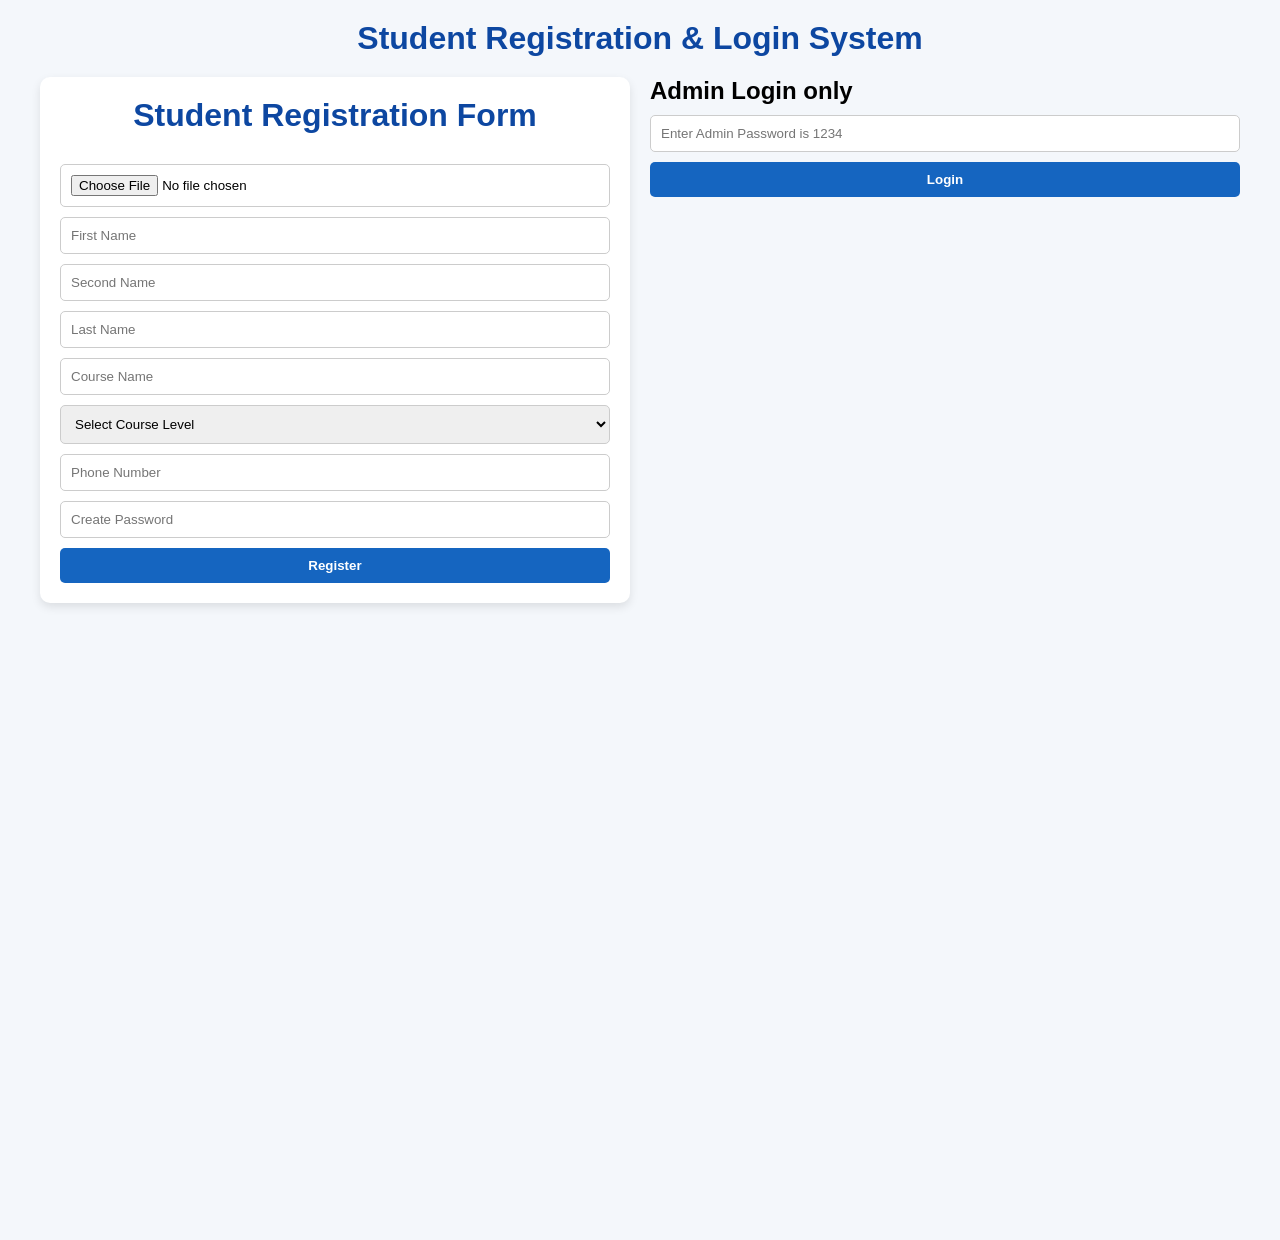
<file: admin.html>
<!DOCTYPE html>
<html lang="en">
<head>
<meta charset="UTF-8">
<meta name="viewport" content="width=device-width, initial-scale=1.0">
<title>Admin Registration</title>

</head>
<body>
<div class="container"id="valueContent">

<h1>Student Registration & Login System</h1>

<div class="forms">

<!-- ADMIN REGISTRATION FORM -->
<div class="card">
<h1>Student Registration Form</h1>
<input type="file" id="studentImage" accept="image/*">

    <input type="text" id="firstName" placeholder="First Name">

    <input type="text" id="secondName" placeholder="Second Name">

    <input type="text" id="lastName" placeholder="Last Name">

    <input type="text" id="courseName" placeholder="Course Name">

    <select id="courseLevel">
        <option value="">Select Course Level</option>
        <option>Certificate</option>
        <option>Diploma</option>
        <option>Degree</option>
    </select>
  <input type="number" id="phoneNumber" placeholder="Phone Number">
  
    <input type="password" id="password" placeholder="Create Password">

    <button onclick="registerStudent()">Register</button>
</div>



<div id="loginBox">
    <h2>Admin Login only</h2>

    <input type="password" id="adminPass" placeholder="Enter Admin Password is 1234">
    <button onclick="checkAdmin()">Login</button>
</div>

<!-- Registration Form -->
<div id="registerForm" style="display:none;">


  <div class="table-container">
    <table>
        <thead>
            <tr>
                <th>Image</th>
                <th>Registration_Number</th>
                <th>First_Name</th>
                <th>Second_Name</th>
                <th>Last_Name</th>
                <th>Course_Name</th>
                <th>Course_Level</th>
                 <th>Phone_Number</th>
                  <th>Status</th>
                <th>Actions</th>
              
            </tr>
        </thead>

        <tbody id="studentTableBody">

        </tbody>
    </table>
</div>

</div>


<style>

*{
    margin:0;
    padding:0;
    box-sizing:border-box;
    font-family:Arial, Helvetica, sans-serif;
}

body{
    background:#f4f7fb;
    padding:20px;
}

.container{
    max-width:1200px;
    margin:auto;
    height:1200px;
    
    
}

h1{
    text-align:center;
    margin-bottom:20px;
    color:#0d47a1;
}

.forms{
    display:grid;
    grid-template-columns:1fr 1fr;
    gap:20px;
}

.card{
    background:white;
    padding:20px;
    border-radius:10px;
    box-shadow:0 4px 10px rgba(0,0,0,0.1);
}

.card h2{
    margin-bottom:15px;
    color:#1565c0;
}

input, select, button{
    width:100%;
    padding:10px;
    margin-top:10px;
    border:1px solid #ccc;
    border-radius:5px;
}

button{
    background:#1565c0;
    color:white;
    border:none;
    cursor:pointer;
    font-weight:bold;
}

button:hover{
    background:#0d47a1;
}

.table-container{
    margin-top:30px;
    overflow-x:auto;
   
}

table{
    width:px;
    border-collapse:collapse;
    background:white;
    width: 100%;
    text-align:left;
}

table th, table td{
    border:1px solid #ddd;
    padding:10px;
    text-align: left;
}

table th{
    background:#1565c0;
    color:white;
}

.student-img{
    width:60px;
    height:60px;
    border-radius:50%;
    object-fit:cover;
}

.action-btn{
    padding:5px 10px;
    border:none;
    border-radius:5px;
    color:white;
    cursor:pointer;
    margin:2px;
}

.delete{
    background:red;
}

.block{
    background:orange;
}

.reset{
    background:green;
}

.blocked{
    background:#ccc;
}

@media(max-width:768px){
    .forms{
        grid-template-columns:1fr;
    }

header{
 background-color: #1565c0;
 height:100px;
 padding-top: initial;
}
img{
 width:100px;
    height:100px;
    border-radius:50%;
    display: block;
    margin-left: auto;
    margin-right: auto;
}
.head{
 color: white;
 font-family: serif;
}






</style>



<script>
 let students = JSON.parse(localStorage.getItem("students")) || [];

let usedNumbers = [];

// GENERATE UNIQUE REGISTRATION NUMBER
function generateRegNumber(){

    let number;

    do{
        number = Math.floor(1000 + Math.random() * 9000);
    }while(usedNumbers.includes(number));

    usedNumbers.push(number);

    return number;
}

// REGISTER STUDENT
function registerStudent(){

    const imageInput = document.getElementById("studentImage");

    const firstName = document.getElementById("firstName").value;

    const secondName = document.getElementById("secondName").value;

    const lastName = document.getElementById("lastName").value;

    const courseName = document.getElementById("courseName").value;

    const courseLevel = document.getElementById("courseLevel").value;
    const phoneNumber = document.getElementById("phoneNumber").value;
    const password = document.getElementById("password").value;

    if(
        !firstName ||
        !secondName ||
        !lastName ||
        !courseName ||
        !courseLevel ||
        !phoneNumber || 
        !password
    ){
        alert("Fill all fields");
        return;
    }

    const regNumber = generateRegNumber();

    const reader = new FileReader();

    reader.onload = function(e){

        const student = {

            image:e.target.result,
            regNumber,
            firstName,
            secondName,
            lastName,
            courseName,
            courseLevel,
            phoneNumber,
            password,
            blocked:false
        };

        students.push(student);

        localStorage.setItem(
            "students",
            JSON.stringify(students)
        );

        displayStudents();

        alert(
            "Student Registered Successfully\nReg Number: "
            + regNumber
        );
    };

    if(imageInput.files[0]){
        reader.readAsDataURL(imageInput.files[0]);
    }else{

        const student = {

            image:"https://via.placeholder.com/60",
            regNumber,
            firstName,
            secondName,
            lastName,
            courseName,
            courseLevel,
            phoneNumber,
            password,
            blocked:false
        };

        students.push(student);

        localStorage.setItem(
            "students",
            JSON.stringify(students)
        );

        displayStudents();

        alert(
            "Student Registered Successfully\nReg Number: "
            + regNumber
        );
    }
}

// DISPLAY STUDENTS
function displayStudents(){

    const table = document.getElementById("studentTableBody");

    table.innerHTML = "";

    students.forEach((student,index)=>{

        table.innerHTML += `
        <tr class="${student.blocked ? 'blocked':''}">

            <td>
                <img src="${student.image}" class="student-img">
            </td>

            <td>${student.regNumber}</td>

            <td>${student.firstName}</td>

            <td>${student.secondName}</td>

            <td>${student.lastName}</td>

            <td>${student.courseName}</td>

            <td>${student.courseLevel}</td>
            <td>${student.phoneNumber}</td>
            <td>
${student.blocked ? 'Blocked':'Active'}
            </td>

            <td>

<button class="action-btn delete"
onclick="deleteStudent(${index})">
                Remove
</button>

<button class="action-btn block"
onclick="toggleBlock(${index})">
${student.blocked ? 'Unblock':'Block'}
</button>
<button class="action-btn reset"
onclick="resetPassword(${index})">
                Reset Password
                </button>

            </td>

        </tr>
        `;
    });
}

// DELETE STUDENT
function deleteStudent(index){

    students.splice(index,1);

    localStorage.setItem(
        "students",
        JSON.stringify(students)
    );

    displayStudents();
}

// BLOCK / UNBLOCK
function toggleBlock(index){

    students[index].blocked =
    !students[index].blocked;

    localStorage.setItem(
        "students",
        JSON.stringify(students)
    );

    displayStudents();
}

// RESET PASSWORD
function resetPassword(index){

    const newPassword =
    prompt("Enter new password");

    if(newPassword){

        students[index].password = newPassword;

        localStorage.setItem(
            "students",
            JSON.stringify(students)
        );

        alert("Password changed");
    }
}

displayStudents();
</script>


</div>

<script>
function checkAdmin(){

    let password = document.getElementById("adminPass").value;

    if(password === "1234"){

        document.getElementById("loginBox").style.display = "none";

        document.getElementById("registerForm").style.display = "block";

    }else{

        alert("Wrong Password");

    }
   }
</script>

</body>
</html>
</file>
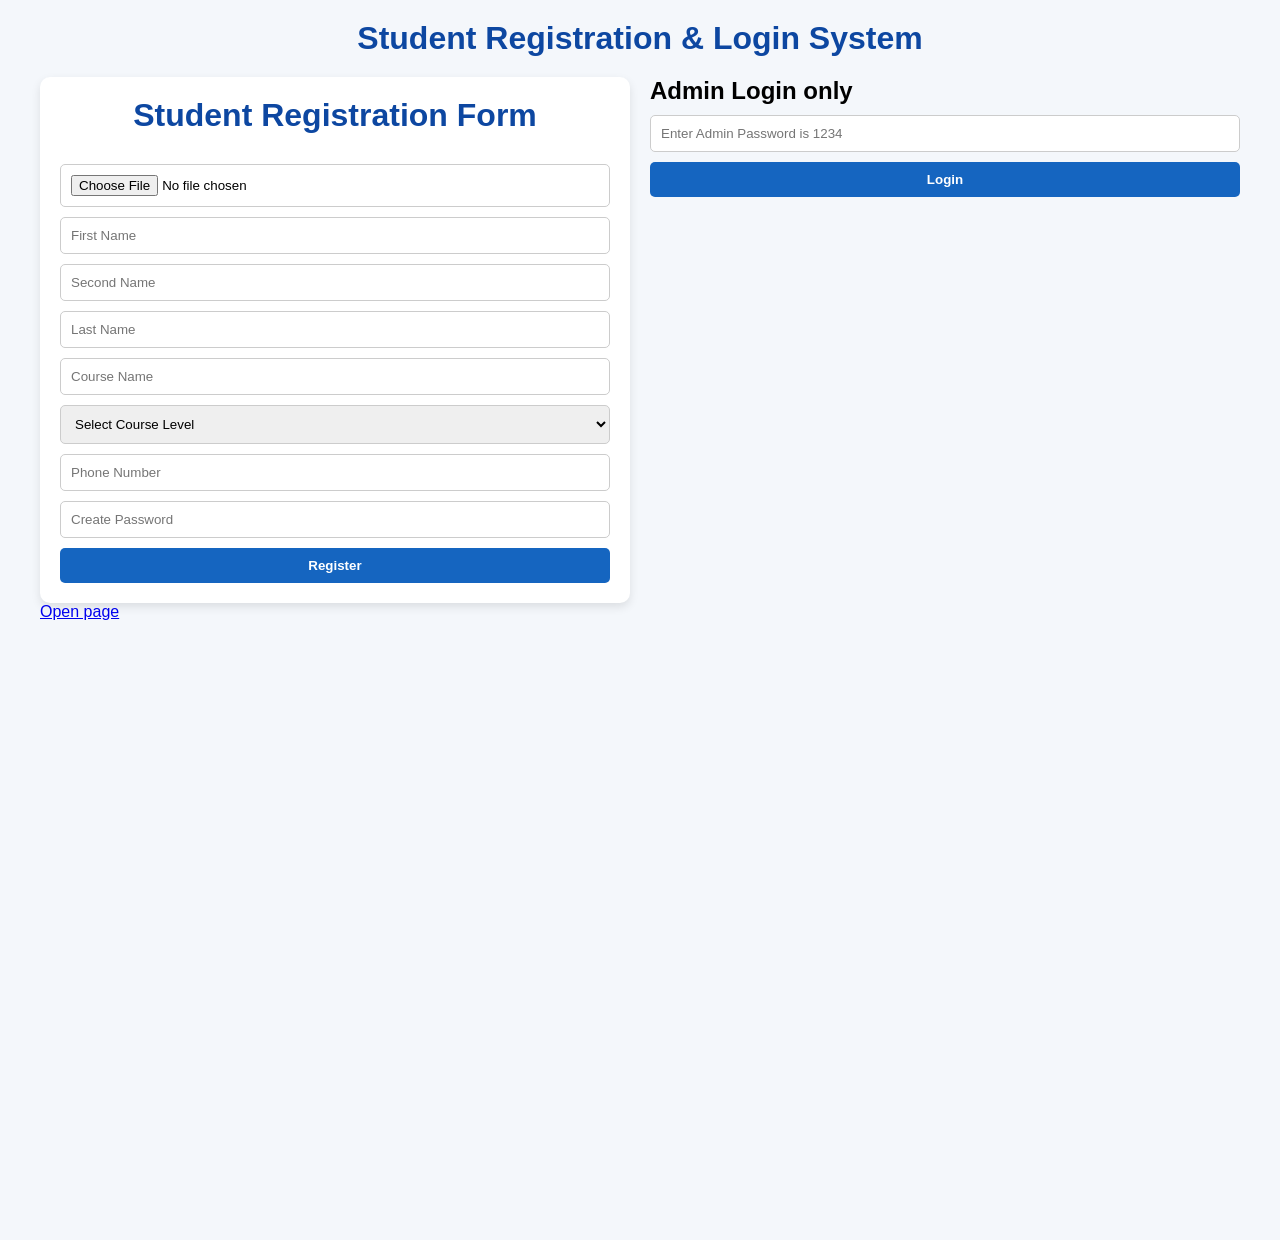
<file: inde.html>
<!DOCTYPE html>
<html lang="en">
<head>
<meta charset="UTF-8">
<meta name="viewport" content="width=device-width, initial-scale=1.0">
<title>Admin Registration</title>

</head>
<body>
<div class="container"id="valueContent">

<h1>Student Registration & Login System</h1>

<div class="forms">

<!-- ADMIN REGISTRATION FORM -->
<div class="card">
<h1>Student Registration Form</h1>
<input type="file" id="studentImage" accept="image/*">

    <input type="text" id="firstName" placeholder="First Name">

    <input type="text" id="secondName" placeholder="Second Name">

    <input type="text" id="lastName" placeholder="Last Name">

    <input type="text" id="courseName" placeholder="Course Name">

    <select id="courseLevel">
        <option value="">Select Course Level</option>
        <option>Certificate</option>
        <option>Diploma</option>
        <option>Degree</option>
    </select>
  <input type="number" id="phoneNumber" placeholder="Phone Number">
  
    <input type="password" id="password" placeholder="Create Password">

    <button onclick="registerStudent()">Register</button>
</div>



<div id="loginBox">
    <h2>Admin Login only</h2>

    <input type="password" id="adminPass" placeholder="Enter Admin Password is 1234">
    <button onclick="checkAdmin()">Login</button>
</div>

<!-- Registration Form -->
<div id="registerForm" style="display:none;">


  <div class="table-container">
    <table>
        <thead>
            <tr>
                <th>Image</th>
                <th>Registration_Number</th>
                <th>First_Name</th>
                <th>Second_Name</th>
                <th>Last_Name</th>
                <th>Course_Name</th>
                <th>Course_Level</th>
                 <th>Phone_Number</th>
                  <th>Status</th>
                <th>Actions</th>
              
            </tr>
        </thead>

        <tbody id="studentTableBody">

        </tbody>
    </table>
</div>

</div>


<style>

*{
    margin:0;
    padding:0;
    box-sizing:border-box;
    font-family:Arial, Helvetica, sans-serif;
}

body{
    background:#f4f7fb;
    padding:20px;
}

.container{
    max-width:1200px;
    margin:auto;
    height:1200px;
    
    
}

h1{
    text-align:center;
    margin-bottom:20px;
    color:#0d47a1;
}

.forms{
    display:grid;
    grid-template-columns:1fr 1fr;
    gap:20px;
}

.card{
    background:white;
    padding:20px;
    border-radius:10px;
    box-shadow:0 4px 10px rgba(0,0,0,0.1);
}

.card h2{
    margin-bottom:15px;
    color:#1565c0;
}

input, select, button{
    width:100%;
    padding:10px;
    margin-top:10px;
    border:1px solid #ccc;
    border-radius:5px;
}

button{
    background:#1565c0;
    color:white;
    border:none;
    cursor:pointer;
    font-weight:bold;
}

button:hover{
    background:#0d47a1;
}

.table-container{
    margin-top:30px;
    overflow-x:auto;
   
}

table{
    width:px;
    border-collapse:collapse;
    background:white;
    width: 100%;
    text-align:left;
}

table th, table td{
    border:1px solid #ddd;
    padding:10px;
    text-align: left;
}

table th{
    background:#1565c0;
    color:white;
}

.student-img{
    width:60px;
    height:60px;
    border-radius:50%;
    object-fit:cover;
}

.action-btn{
    padding:5px 10px;
    border:none;
    border-radius:5px;
    color:white;
    cursor:pointer;
    margin:2px;
}

.delete{
    background:red;
}

.block{
    background:orange;
}

.reset{
    background:green;
}

.blocked{
    background:#ccc;
}

@media(max-width:768px){
    .forms{
        grid-template-columns:1fr;
    }

header{
 background-color: #1565c0;
 height:100px;
 padding-top: initial;
}
img{
 width:100px;
    height:100px;
    border-radius:50%;
    display: block;
    margin-left: auto;
    margin-right: auto;
}
.head{
 color: white;
 font-family: serif;
}






</style>



<script>
 let students = JSON.parse(localStorage.getItem("students")) || [];

let usedNumbers = [];

// GENERATE UNIQUE REGISTRATION NUMBER
function generateRegNumber(){

    let number;

    do{
        number = Math.floor(1000 + Math.random() * 9000);
    }while(usedNumbers.includes(number));

    usedNumbers.push(number);

    return number;
}

// REGISTER STUDENT
function registerStudent(){

    const imageInput = document.getElementById("studentImage");

    const firstName = document.getElementById("firstName").value;

    const secondName = document.getElementById("secondName").value;

    const lastName = document.getElementById("lastName").value;

    const courseName = document.getElementById("courseName").value;

    const courseLevel = document.getElementById("courseLevel").value;
    const phoneNumber = document.getElementById("phoneNumber").value;
    const password = document.getElementById("password").value;

    if(
        !firstName ||
        !secondName ||
        !lastName ||
        !courseName ||
        !courseLevel ||
        !phoneNumber || 
        !password
    ){
        alert("Fill all fields");
        return;
    }

    const regNumber = generateRegNumber();

    const reader = new FileReader();

    reader.onload = function(e){

        const student = {

            image:e.target.result,
            regNumber,
            firstName,
            secondName,
            lastName,
            courseName,
            courseLevel,
            phoneNumber,
            password,
            blocked:false
        };

        students.push(student);

        localStorage.setItem(
            "students",
            JSON.stringify(students)
        );

        displayStudents();

        alert(
            "Student Registered Successfully\nReg Number: "
            + regNumber
        );
    };

    if(imageInput.files[0]){
        reader.readAsDataURL(imageInput.files[0]);
    }else{

        const student = {

            image:"https://via.placeholder.com/60",
            regNumber,
            firstName,
            secondName,
            lastName,
            courseName,
            courseLevel,
            phoneNumber,
            password,
            blocked:false
        };

        students.push(student);

        localStorage.setItem(
            "students",
            JSON.stringify(students)
        );

        displayStudents();

        alert(
            "Student Registered Successfully\nReg Number: "
            + regNumber
        );
    }
}

// DISPLAY STUDENTS
function displayStudents(){

    const table = document.getElementById("studentTableBody");

    table.innerHTML = "";

    students.forEach((student,index)=>{

        table.innerHTML += `
        <tr class="${student.blocked ? 'blocked':''}">

            <td>
                <img src="${student.image}" class="student-img">
            </td>

            <td>${student.regNumber}</td>

            <td>${student.firstName}</td>

            <td>${student.secondName}</td>

            <td>${student.lastName}</td>

            <td>${student.courseName}</td>

            <td>${student.courseLevel}</td>
            <td>${student.phoneNumber}</td>
            <td>
${student.blocked ? 'Blocked':'Active'}
            </td>

            <td>

<button class="action-btn delete"
onclick="deleteStudent(${index})">
                Remove
</button>

<button class="action-btn block"
onclick="toggleBlock(${index})">
${student.blocked ? 'Unblock':'Block'}
</button>
<button class="action-btn reset"
onclick="resetPassword(${index})">
                Reset Password
                </button>

            </td>

        </tr>
        `;
    });
}

// DELETE STUDENT
function deleteStudent(index){

    students.splice(index,1);

    localStorage.setItem(
        "students",
        JSON.stringify(students)
    );

    displayStudents();
}

// BLOCK / UNBLOCK
function toggleBlock(index){

    students[index].blocked =
    !students[index].blocked;

    localStorage.setItem(
        "students",
        JSON.stringify(students)
    );

    displayStudents();
}

// RESET PASSWORD
function resetPassword(index){

    const newPassword =
    prompt("Enter new password");

    if(newPassword){

        students[index].password = newPassword;

        localStorage.setItem(
            "students",
            JSON.stringify(students)
        );

        alert("Password changed");
    }
}

displayStudents();
</script>


</div>

<script>
function checkAdmin(){

    let password = document.getElementById("adminPass").value;

    if(password === "1234"){

        document.getElementById("loginBox").style.display = "none";

        document.getElementById("registerForm").style.display = "block";

    }else{

        alert("Wrong Password");

    }
   }
</script>
 <a href="index1.html">Open page</a>

</body>
</html>
</file>
